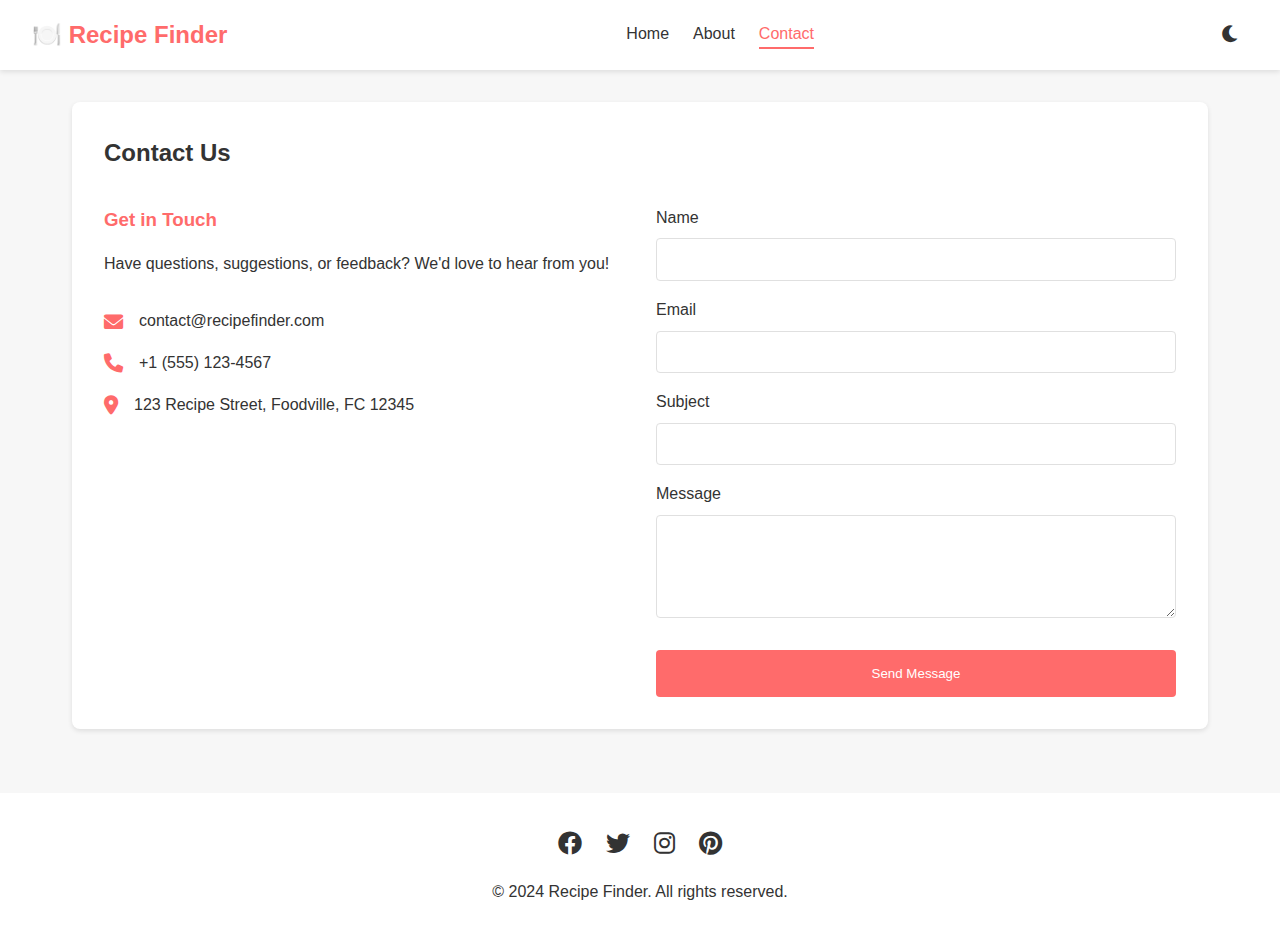
<file: contact.html>
<!DOCTYPE html>
<html lang="en">
<head>
    <meta charset="UTF-8">
    <meta name="viewport" content="width=device-width, initial-scale=1.0">
    <title>Contact - Recipe Web App</title>
    <link rel="stylesheet" href="styles.css">
    <link rel="stylesheet" href="https://cdnjs.cloudflare.com/ajax/libs/font-awesome/6.0.0/css/all.min.css">
</head>
<body>
    <header>
        <nav class="navbar">
            <div class="logo">
                <h1>🍽️ Recipe Finder</h1>
            </div>
            <div class="nav-links">
                <a href="index.html">Home</a>
                <a href="about.html">About</a>
                <a href="contact.html" class="active">Contact</a>
            </div>
            <button id="themeToggle" class="theme-toggle">
                <i class="fas fa-moon"></i>
            </button>
        </nav>
    </header>

    <main class="contact-page">
        <section class="contact-section">
            <h2>Contact Us</h2>
            <div class="contact-content">
                <div class="contact-info">
                    <h3>Get in Touch</h3>
                    <p>Have questions, suggestions, or feedback? We'd love to hear from you!</p>
                    
                    <div class="contact-details">
                        <div class="contact-item">
                            <i class="fas fa-envelope"></i>
                            <p>contact@recipefinder.com</p>
                        </div>
                        <div class="contact-item">
                            <i class="fas fa-phone"></i>
                            <p>+1 (555) 123-4567</p>
                        </div>
                        <div class="contact-item">
                            <i class="fas fa-map-marker-alt"></i>
                            <p>123 Recipe Street, Foodville, FC 12345</p>
                        </div>
                    </div>
                </div>

                <form id="contactForm" class="contact-form">
                    <div class="form-group">
                        <label for="name">Name</label>
                        <input type="text" id="name" name="name" required>
                    </div>
                    
                    <div class="form-group">
                        <label for="email">Email</label>
                        <input type="email" id="email" name="email" required>
                    </div>
                    
                    <div class="form-group">
                        <label for="subject">Subject</label>
                        <input type="text" id="subject" name="subject" required>
                    </div>
                    
                    <div class="form-group">
                        <label for="message">Message</label>
                        <textarea id="message" name="message" rows="5" required></textarea>
                    </div>
                    
                    <button type="submit" class="submit-btn">Send Message</button>
                </form>
            </div>
        </section>
    </main>

    <footer>
        <div class="social-links">
            <a href="https://facebook.com" target="_blank" aria-label="Facebook"><i class="fab fa-facebook"></i></a>
            <a href="https://twitter.com" target="_blank" aria-label="Twitter"><i class="fab fa-twitter"></i></a>
            <a href="https://instagram.com" target="_blank" aria-label="Instagram"><i class="fab fa-instagram"></i></a>
            <a href="https://pinterest.com" target="_blank" aria-label="Pinterest"><i class="fab fa-pinterest"></i></a>
        </div>
        <p>&copy; 2024 Recipe Finder. All rights reserved.</p>
    </footer>

    <script src="app.js"></script>
    <script src="theme.js"></script>
    <script src="contact.js"></script>
</body>
</html>
</file>
<file: styles.css>
:root {
    --primary-color: #ff6b6b;
    --secondary-color: #4ecdc4;
    --background-color: #f7f7f7;
    --card-background: #ffffff;
    --text-color: #333333;
    --border-color: #e0e0e0;
    --shadow-color: rgba(0, 0, 0, 0.1);
}

[data-theme="dark"] {
    --primary-color: #ff8585;
    --secondary-color: #5edfd7;
    --background-color: #1a1a1a;
    --card-background: #2d2d2d;
    --text-color: #ffffff;
    --border-color: #404040;
    --shadow-color: rgba(0, 0, 0, 0.3);
}

* {
    margin: 0;
    padding: 0;
    box-sizing: border-box;
}

body {
    font-family: 'Segoe UI', Tahoma, Geneva, Verdana, sans-serif;
    background-color: var(--background-color);
    color: var(--text-color);
    line-height: 1.6;
    transition: background-color 0.3s, color 0.3s;
}

/* Navigation */
.navbar {
    background-color: var(--card-background);
    padding: 1rem 2rem;
    display: flex;
    justify-content: space-between;
    align-items: center;
    box-shadow: 0 2px 5px var(--shadow-color);
    flex-wrap: wrap;
    gap: 1rem;
}

.logo h1 {
    color: var(--primary-color);
    font-size: 1.5rem;
}

.nav-links {
    display: flex;
    gap: 1.5rem;
}

.nav-links a {
    color: var(--text-color);
    text-decoration: none;
    font-weight: 500;
    transition: color 0.3s;
}

.nav-links a:hover {
    color: var(--primary-color);
}

.nav-links a.active {
    color: var(--primary-color);
    border-bottom: 2px solid var(--primary-color);
}

/* Search and Filter */
.search-container {
    display: flex;
    gap: 0.5rem;
}

#searchInput {
    padding: 0.5rem;
    border: 1px solid var(--border-color);
    border-radius: 4px;
    background-color: var(--card-background);
    color: var(--text-color);
}

#searchBtn {
    padding: 0.5rem 1rem;
    background-color: var(--primary-color);
    color: white;
    border: none;
    border-radius: 4px;
    cursor: pointer;
    transition: background-color 0.3s;
}

#searchBtn:hover {
    background-color: #ff5252;
}

.filter-container select {
    padding: 0.5rem;
    border: 1px solid var(--border-color);
    border-radius: 4px;
    background-color: var(--card-background);
    color: var(--text-color);
}

/* Theme Toggle */
.theme-toggle {
    background: none;
    border: none;
    color: var(--text-color);
    cursor: pointer;
    font-size: 1.2rem;
    padding: 0.5rem;
}

/* Recipe Cards */
.recipes-container {
    display: grid;
    grid-template-columns: repeat(auto-fill, minmax(300px, 1fr));
    gap: 2rem;
    padding: 2rem;
    max-width: 1200px;
    margin: 0 auto;
}

.recipe-card {
    background-color: var(--card-background);
    border-radius: 8px;
    overflow: hidden;
    box-shadow: 0 2px 5px var(--shadow-color);
    transition: transform 0.3s;
}

.recipe-card:hover {
    transform: translateY(-5px);
}

.recipe-image {
    width: 100%;
    height: 200px;
    object-fit: cover;
}

.recipe-content {
    padding: 1.5rem;
}

.recipe-title {
    color: var(--primary-color);
    margin-bottom: 0.5rem;
}

.recipe-description {
    color: var(--text-color);
    margin-bottom: 1rem;
}

.recipe-meta {
    display: flex;
    gap: 1rem;
    margin-bottom: 1rem;
    font-size: 0.9rem;
    color: var(--secondary-color);
}

.view-more-btn {
    background-color: var(--primary-color);
    color: white;
    border: none;
    padding: 0.5rem 1rem;
    border-radius: 4px;
    cursor: pointer;
    transition: background-color 0.3s;
}

.view-more-btn:hover {
    background-color: #ff5252;
}

/* About Page */
.about-page {
    max-width: 1200px;
    margin: 0 auto;
    padding: 2rem;
}

.about-section {
    background-color: var(--card-background);
    border-radius: 8px;
    padding: 2rem;
    box-shadow: 0 2px 5px var(--shadow-color);
}

.about-content {
    display: grid;
    grid-template-columns: 1fr 1fr;
    gap: 2rem;
    margin-top: 2rem;
}

.about-text h3 {
    color: var(--primary-color);
    margin: 1.5rem 0 1rem;
}

.about-text ul {
    list-style-position: inside;
    margin: 1rem 0;
}

.about-image img {
    width: 100%;
    height: 100%;
    object-fit: cover;
    border-radius: 8px;
}

/* Contact Page */
.contact-page {
    max-width: 1200px;
    margin: 0 auto;
    padding: 2rem;
}

.contact-section {
    background-color: var(--card-background);
    border-radius: 8px;
    padding: 2rem;
    box-shadow: 0 2px 5px var(--shadow-color);
}

.contact-content {
    display: grid;
    grid-template-columns: 1fr 1fr;
    gap: 2rem;
    margin-top: 2rem;
}

.contact-info h3 {
    color: var(--primary-color);
    margin-bottom: 1rem;
}

.contact-details {
    margin-top: 2rem;
}

.contact-item {
    display: flex;
    align-items: center;
    gap: 1rem;
    margin-bottom: 1rem;
}

.contact-item i {
    color: var(--primary-color);
    font-size: 1.2rem;
}

.contact-form {
    display: flex;
    flex-direction: column;
    gap: 1rem;
}

.form-group {
    display: flex;
    flex-direction: column;
    gap: 0.5rem;
}

.form-group label {
    font-weight: 500;
}

.form-group input,
.form-group textarea {
    padding: 0.8rem;
    border: 1px solid var(--border-color);
    border-radius: 4px;
    background-color: var(--card-background);
    color: var(--text-color);
}

.form-group textarea {
    resize: vertical;
}

.submit-btn {
    background-color: var(--primary-color);
    color: white;
    border: none;
    padding: 1rem;
    border-radius: 4px;
    cursor: pointer;
    transition: background-color 0.3s;
    margin-top: 1rem;
}

.submit-btn:hover {
    background-color: #ff5252;
}

.error-message {
    color: #ff4444;
    font-size: 0.9rem;
    margin-top: 0.3rem;
}

.error {
    border-color: #ff4444 !important;
}

.submission-status {
    padding: 1rem;
    border-radius: 4px;
    margin-top: 1rem;
    text-align: center;
}

.submission-status.info {
    background-color: #e3f2fd;
    color: #1976d2;
}

.submission-status.success {
    background-color: #e8f5e9;
    color: #2e7d32;
}

/* Footer */
footer {
    text-align: center;
    padding: 2rem;
    background-color: var(--card-background);
    margin-top: 2rem;
}

.social-links {
    display: flex;
    justify-content: center;
    gap: 1.5rem;
    margin-bottom: 1rem;
}

.social-links a {
    color: var(--text-color);
    font-size: 1.5rem;
    transition: color 0.3s, transform 0.3s;
}

.social-links a:hover {
    color: var(--primary-color);
    transform: translateY(-3px);
}

/* Responsive Design */
@media (max-width: 768px) {
    .navbar {
        flex-direction: column;
        align-items: stretch;
    }
    
    .nav-links {
        justify-content: center;
        margin: 1rem 0;
    }
    
    .search-container,
    .filter-container {
        width: 100%;
    }
    
    #searchInput {
        flex: 1;
    }
    
    .about-content,
    .contact-content {
        grid-template-columns: 1fr;
    }
    
    .about-image {
        order: -1;
    }
    
    .recipes-container {
        grid-template-columns: 1fr;
        padding: 1rem;
    }
}

@media (max-width: 480px) {
    .navbar {
        padding: 1rem;
    }
    
    .nav-links {
        flex-direction: column;
        align-items: center;
        gap: 0.5rem;
    }
    
    .recipe-meta {
        flex-direction: column;
        gap: 0.5rem;
    }
}
</file>
